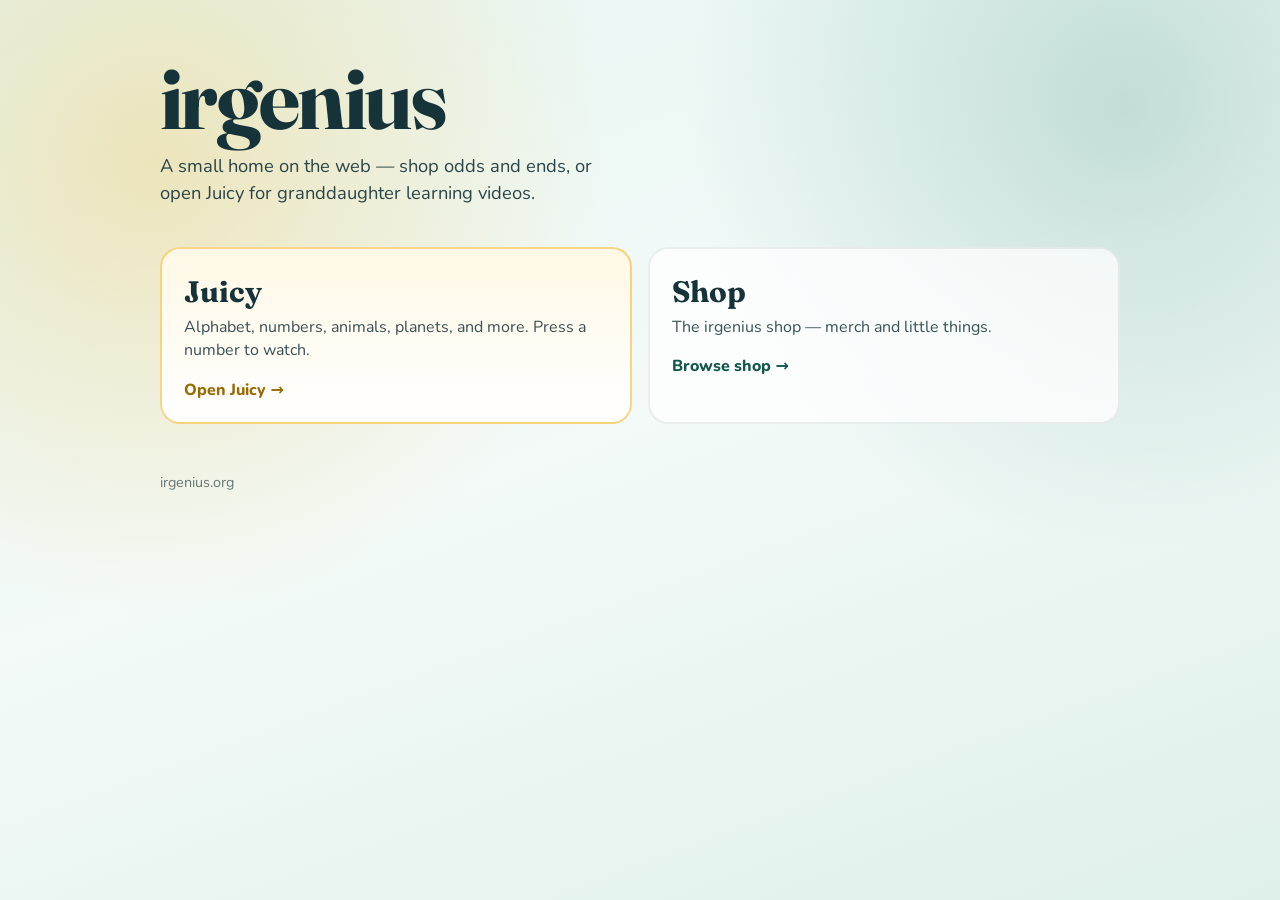
<file: layouts/index.html>
<!DOCTYPE html>
<html lang="en">
  <head>
    <meta charset="utf-8" />
    <meta name="viewport" content="width=device-width, initial-scale=1" />
    <title>irgenius</title>
    <link rel="preconnect" href="https://fonts.googleapis.com" />
    <link rel="preconnect" href="https://fonts.gstatic.com" crossorigin />
    <link
      href="https://fonts.googleapis.com/css2?family=Fraunces:opsz,wght@9..144,600;9..144,700&family=Nunito:wght@500;700;800&display=swap"
      rel="stylesheet"
    />
    <style>
      :root {
        --ink: #17333a;
        --foam: #f3faf8;
        --sea: #1f7a6c;
        --sea-deep: #14574d;
        --sun: #f0b429;
        --berry: #d4564e;
        --mist: rgba(23, 51, 58, 0.08);
      }

      * {
        box-sizing: border-box;
      }

      body {
        margin: 0;
        min-height: 100vh;
        font-family: "Nunito", system-ui, sans-serif;
        color: var(--ink);
        background:
          radial-gradient(circle at 12% 18%, rgba(240, 180, 41, 0.28), transparent 34%),
          radial-gradient(circle at 88% 12%, rgba(31, 122, 108, 0.22), transparent 32%),
          linear-gradient(160deg, #e7f6f2 0%, var(--foam) 48%, #dff0ea 100%);
      }

      .wrap {
        width: min(960px, calc(100% - 2rem));
        margin: 0 auto;
        padding: 3.5rem 0 4rem;
      }

      .brand {
        font-family: "Fraunces", Georgia, serif;
        font-size: clamp(3rem, 8vw, 5.5rem);
        font-weight: 700;
        letter-spacing: -0.03em;
        line-height: 0.95;
        margin: 0 0 0.75rem;
      }

      .lede {
        max-width: 28rem;
        font-size: 1.15rem;
        line-height: 1.5;
        margin: 0 0 2.5rem;
        opacity: 0.9;
      }

      .doors {
        display: grid;
        grid-template-columns: repeat(auto-fit, minmax(240px, 1fr));
        gap: 1rem;
      }

      a.door {
        display: block;
        text-decoration: none;
        color: inherit;
        padding: 1.5rem 1.4rem 1.35rem;
        border: 2px solid var(--mist);
        border-radius: 1.25rem;
        background: rgba(255, 255, 255, 0.72);
        transition: transform 160ms ease, border-color 160ms ease, background 160ms ease;
      }

      a.door:hover,
      a.door:focus-visible {
        transform: translateY(-3px);
        border-color: var(--sea);
        background: #fff;
        outline: none;
      }

      a.door.juicy {
        border-color: rgba(240, 180, 41, 0.55);
        background: linear-gradient(180deg, #fff8e6, #fff);
      }

      .door h2 {
        font-family: "Fraunces", Georgia, serif;
        font-size: 1.85rem;
        margin: 0 0 0.4rem;
      }

      .door p {
        margin: 0;
        line-height: 1.45;
        opacity: 0.85;
      }

      .door .go {
        display: inline-block;
        margin-top: 1rem;
        font-weight: 800;
        color: var(--sea-deep);
      }

      a.door.juicy .go {
        color: #9a6a00;
      }

      footer {
        margin-top: 3rem;
        font-size: 0.9rem;
        opacity: 0.65;
      }
    </style>
  </head>
  <body>
    <main class="wrap">
      <h1 class="brand">irgenius</h1>
      <p class="lede">
        A small home on the web — shop odds and ends, or open Juicy for
        granddaughter learning videos.
      </p>

      <div class="doors">
        <a class="door juicy" href="/Juicy/">
          <h2>Juicy</h2>
          <p>Alphabet, numbers, animals, planets, and more. Press a number to watch.</p>
          <span class="go">Open Juicy →</span>
        </a>
        <a class="door" href="/shop/">
          <h2>Shop</h2>
          <p>The irgenius shop — merch and little things.</p>
          <span class="go">Browse shop →</span>
        </a>
      </div>

      <footer>irgenius.org</footer>
    </main>
  </body>
</html>
</file>
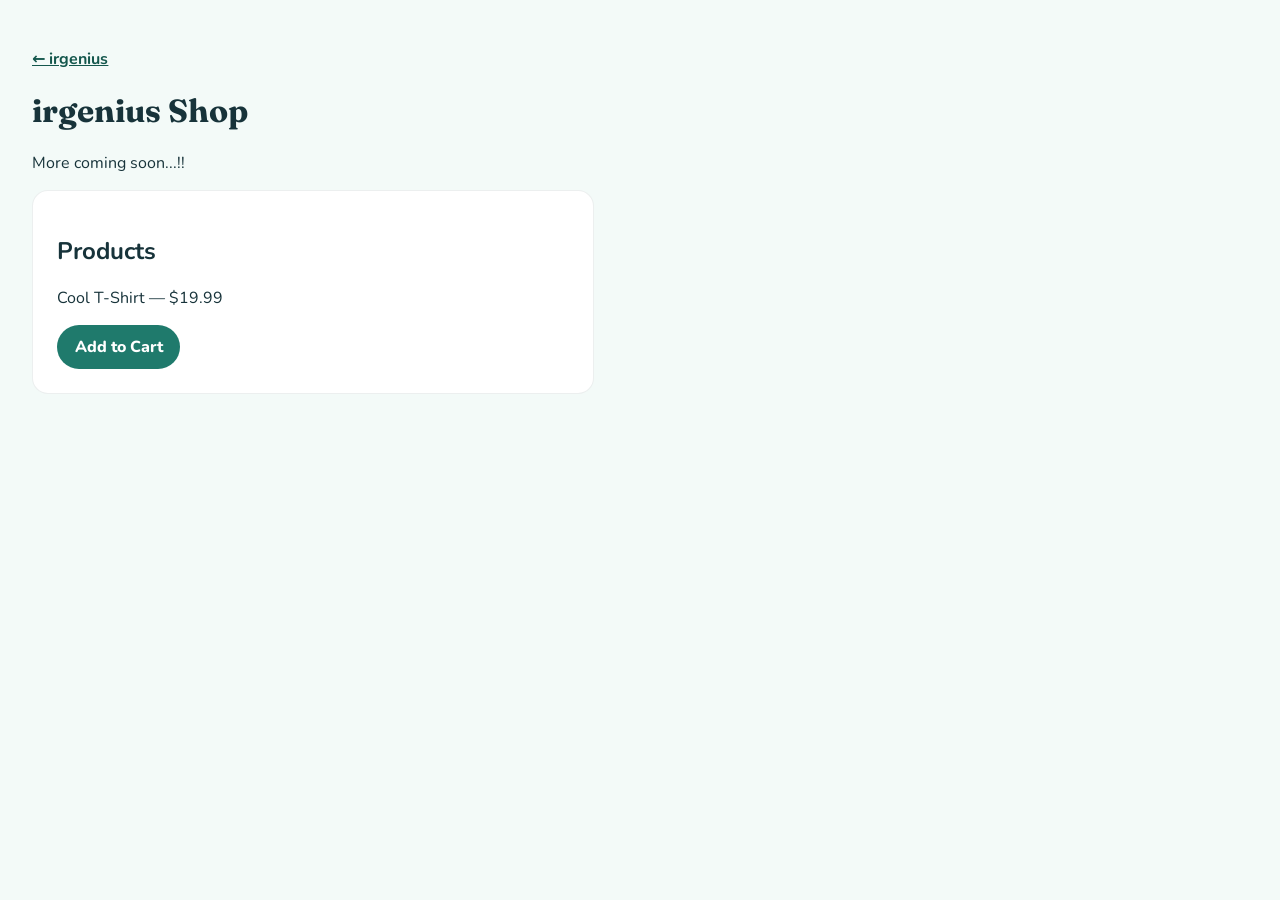
<file: public/shop/index.html>
<!DOCTYPE html>
<html lang="en">
  <head>
    <meta charset="utf-8" />
    <meta name="viewport" content="width=device-width, initial-scale=1" />
    <title>irgenius Shop</title>
    <link rel="preconnect" href="https://fonts.googleapis.com" />
    <link rel="preconnect" href="https://fonts.gstatic.com" crossorigin />
    <link
      href="https://fonts.googleapis.com/css2?family=Fraunces:opsz,wght@9..144,700&family=Nunito:wght@500;700;800&display=swap"
      rel="stylesheet"
    />
    <style>
      body {
        margin: 0;
        font-family: "Nunito", system-ui, sans-serif;
        color: #17333a;
        background: #f3faf8;
        padding: 2rem;
      }
      a {
        color: #14574d;
        font-weight: 700;
      }
      h1 {
        font-family: "Fraunces", Georgia, serif;
      }
      .card {
        max-width: 32rem;
        background: #fff;
        border-radius: 1rem;
        padding: 1.5rem;
        border: 1px solid rgba(23, 51, 58, 0.08);
      }
      button {
        font: inherit;
        font-weight: 800;
        border: 0;
        border-radius: 999px;
        padding: 0.7rem 1.1rem;
        background: #1f7a6c;
        color: #fff;
        cursor: pointer;
      }
    </style>
  </head>
  <body>
    <p><a href="/">← irgenius</a></p>
    <h1>irgenius Shop</h1>
    <p>More coming soon...!!</p>
    <div class="card">
      <h2>Products</h2>
      <p>Cool T-Shirt — $19.99</p>
      <button
        class="snipcart-add-item"
        data-item-id="1"
        data-item-price="19.99"
        data-item-url="/shop/"
        data-item-name="Cool T-Shirt"
      >
        Add to Cart
      </button>
    </div>
    <script async src="https://cdn.snipcart.com/themes/v3.6.0/default/snipcart.js"></script>
    <div
      hidden
      id="snipcart"
      data-api-key="MWEwY2NmMDAtOTM4Zi00ZTM1LThmMDYtNjliZGQzM2MyMzgxNjM4NzkzMDM5ODk5OTcyOTcw"
    ></div>
  </body>
</html>
</file>
